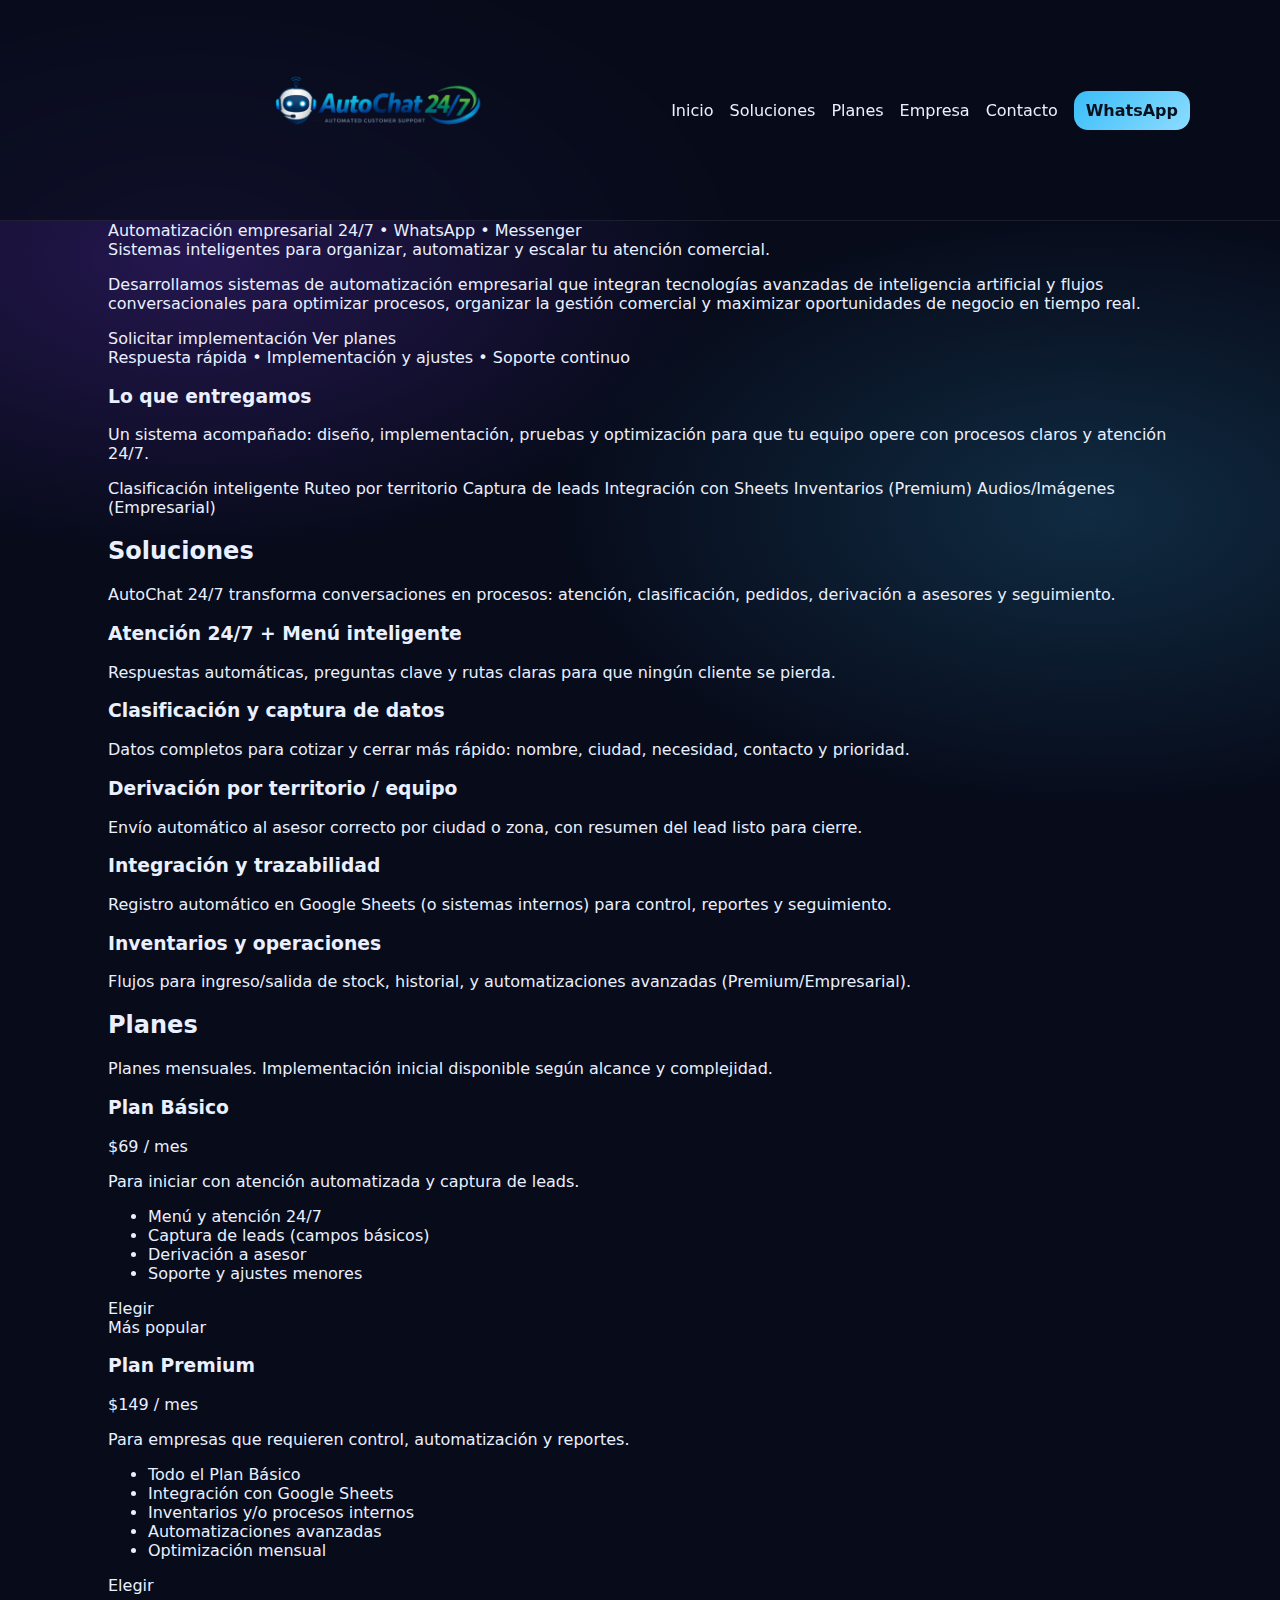
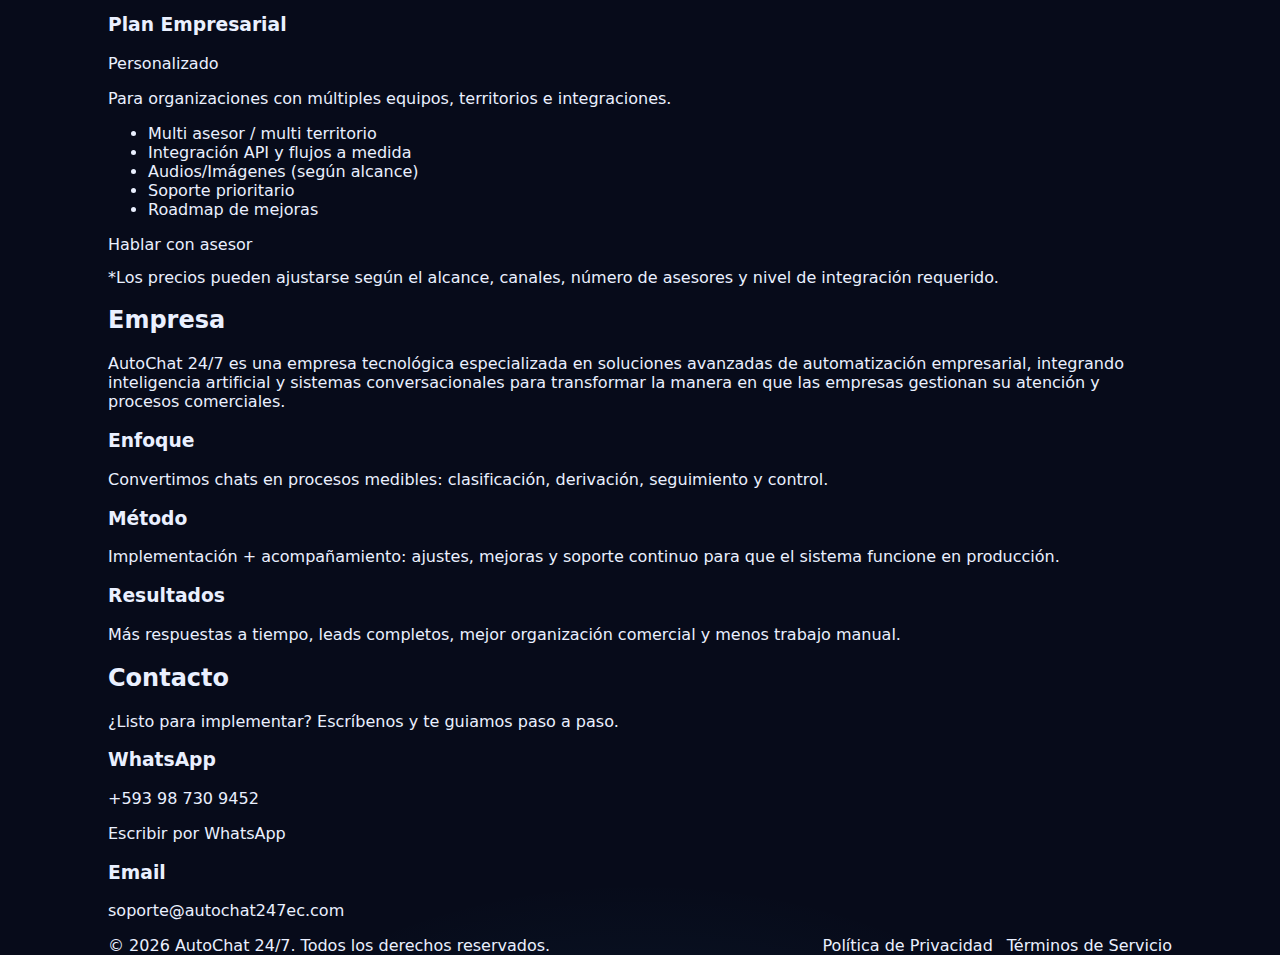
<file: index.html>
<!doctype html>
<html lang="es">
<head>
  <link rel="icon" type="image/x-icon" href="/favicon.ico">
  <meta charset="utf-8" />
  <meta name="viewport" content="width=device-width, initial-scale=1" />
  <meta name="description" content="AutoChat 24/7 desarrolla sistemas inteligentes de automatización empresarial con tecnologías avanzadas de inteligencia artificial y flujos conversacionales." />
  <link rel="stylesheet" href="assets/style.css" />
</head>

<body>
  <!-- NAV -->
  <div class="nav">
    <div class="container nav-inner">
      <a class="brand" href="index.html">
 <a class="brand" href="index.html">
  <img src="assets/logo.png" style="height:200px; width:auto;">
</a>
</a>

      <div class="menu">
        <a href="#inicio">Inicio</a>
        <a href="#soluciones">Soluciones</a>
        <a href="#planes">Planes</a>
        <a href="#empresa">Empresa</a>
        <a href="#contacto">Contacto</a>
        <a class="cta-small" href="https://wa.me/593987309452?text=Hola%20AutoChat%2024%2F7%2C%20quiero%20informaci%C3%B3n%20sobre%20implementaci%C3%B3n%20y%20planes." target="_blank" rel="noopener">WhatsApp</a>
      </div>
    </div>
  </div>

  <!-- HERO -->
  <header id="inicio" class="hero">
    <div class="container hero-grid">
      <div>
        <div class="kicker">Automatización empresarial 24/7 • WhatsApp • Messenger</div>
        <div class="h1">Sistemas inteligentes para organizar, automatizar y escalar tu atención comercial.</div>
        <p class="sub">
          Desarrollamos sistemas de automatización empresarial que integran tecnologías avanzadas de inteligencia artificial y flujos conversacionales
          para optimizar procesos, organizar la gestión comercial y maximizar oportunidades de negocio en tiempo real.
        </p>

        <div class="btnrow">
          <a class="btn btn-primary" href="https://wa.me/593987309452?text=Hola%20AutoChat%2024%2F7%2C%20quiero%20solicitar%20una%20implementaci%C3%B3n%20y%20una%20demo." target="_blank" rel="noopener">Solicitar implementación</a>
          <a class="btn" href="#planes">Ver planes</a>
        </div>
        <div class="mini">Respuesta rápida • Implementación y ajustes • Soporte continuo</div>
      </div>

      <div class="panel">
        <h3>Lo que entregamos</h3>
        <p class="small">
          Un sistema acompañado: diseño, implementación, pruebas y optimización para que tu equipo opere con procesos claros y atención 24/7.
        </p>
        <div class="badges">
          <span class="badge">Clasificación inteligente</span>
          <span class="badge">Ruteo por territorio</span>
          <span class="badge">Captura de leads</span>
          <span class="badge">Integración con Sheets</span>
          <span class="badge">Inventarios (Premium)</span>
          <span class="badge">Audios/Imágenes (Empresarial)</span>
        </div>
      </div>
    </div>
  </header>

  <!-- SOLUCIONES -->
  <section id="soluciones" class="section">
    <div class="container">
      <h2>Soluciones</h2>
      <p class="lead">
        AutoChat 24/7 transforma conversaciones en procesos: atención, clasificación, pedidos, derivación a asesores y seguimiento.
      </p>

      <div class="cards">
        <div class="card">
          <h3>Atención 24/7 + Menú inteligente</h3>
          <p>Respuestas automáticas, preguntas clave y rutas claras para que ningún cliente se pierda.</p>
        </div>
        <div class="card">
          <h3>Clasificación y captura de datos</h3>
          <p>Datos completos para cotizar y cerrar más rápido: nombre, ciudad, necesidad, contacto y prioridad.</p>
        </div>
        <div class="card">
          <h3>Derivación por territorio / equipo</h3>
          <p>Envío automático al asesor correcto por ciudad o zona, con resumen del lead listo para cierre.</p>
        </div>
      </div>

      <div class="divider"></div>

      <div class="grid2">
        <div class="card">
          <h3>Integración y trazabilidad</h3>
          <p>Registro automático en Google Sheets (o sistemas internos) para control, reportes y seguimiento.</p>
        </div>
        <div class="card">
          <h3>Inventarios y operaciones</h3>
          <p>Flujos para ingreso/salida de stock, historial, y automatizaciones avanzadas (Premium/Empresarial).</p>
        </div>
      </div>
    </div>
  </section>

  <!-- PLANES -->
  <section id="planes" class="section">
    <div class="container">
      <h2>Planes</h2>
      <p class="lead">Planes mensuales. Implementación inicial disponible según alcance y complejidad.</p>

      <div class="pricing">
        <div class="plan">
          <h3>Plan Básico</h3>
          <div class="price">$69 <span class="per">/ mes</span></div>
          <p class="small">Para iniciar con atención automatizada y captura de leads.</p>
          <ul class="ul">
            <li>Menú y atención 24/7</li>
            <li>Captura de leads (campos básicos)</li>
            <li>Derivación a asesor</li>
            <li>Soporte y ajustes menores</li>
          </ul>
          <div class="btnrow" style="margin-top:16px">
            <a class="btn btn-primary" href="https://wa.me/593987309452?text=Hola%20AutoChat%2024%2F7%2C%20quiero%20el%20Plan%20B%C3%A1sico%20y%20conocer%20la%20implementaci%C3%B3n." target="_blank" rel="noopener">Elegir</a>
          </div>
        </div>

        <div class="plan featured">
          <div class="ribbon">Más popular</div>
          <h3>Plan Premium</h3>
          <div class="price">$149 <span class="per">/ mes</span></div>
          <p class="small">Para empresas que requieren control, automatización y reportes.</p>
          <ul class="ul">
            <li>Todo el Plan Básico</li>
            <li>Integración con Google Sheets</li>
            <li>Inventarios y/o procesos internos</li>
            <li>Automatizaciones avanzadas</li>
            <li>Optimización mensual</li>
          </ul>
          <div class="btnrow" style="margin-top:16px">
            <a class="btn btn-primary" href="https://wa.me/593987309452?text=Hola%20AutoChat%2024%2F7%2C%20quiero%20el%20Plan%20Premium%20y%20agendar%20una%20demo." target="_blank" rel="noopener">Elegir</a>
          </div>
        </div>

        <div class="plan">
          <h3>Plan Empresarial</h3>
          <div class="price">Personalizado</div>
          <p class="small">Para organizaciones con múltiples equipos, territorios e integraciones.</p>
          <ul class="ul">
            <li>Multi asesor / multi territorio</li>
            <li>Integración API y flujos a medida</li>
            <li>Audios/Imágenes (según alcance)</li>
            <li>Soporte prioritario</li>
            <li>Roadmap de mejoras</li>
          </ul>
          <div class="btnrow" style="margin-top:16px">
            <a class="btn btn-primary" href="https://wa.me/593987309452?text=Hola%20AutoChat%2024%2F7%2C%20quiero%20una%20propuesta%20Empresarial%20personalizada." target="_blank" rel="noopener">Hablar con asesor</a>
          </div>
        </div>
      </div>

      <p class="small" style="margin-top:14px">
        *Los precios pueden ajustarse según el alcance, canales, número de asesores y nivel de integración requerido.
      </p>
    </div>
  </section>

  <!-- EMPRESA -->
  <section id="empresa" class="section">
    <div class="container">
      <h2>Empresa</h2>
      <p class="lead">
        AutoChat 24/7 es una empresa tecnológica especializada en soluciones avanzadas de automatización empresarial,
        integrando inteligencia artificial y sistemas conversacionales para transformar la manera en que las empresas gestionan su atención y procesos comerciales.
      </p>

      <div class="cards">
        <div class="card">
          <h3>Enfoque</h3>
          <p>Convertimos chats en procesos medibles: clasificación, derivación, seguimiento y control.</p>
        </div>
        <div class="card">
          <h3>Método</h3>
          <p>Implementación + acompañamiento: ajustes, mejoras y soporte continuo para que el sistema funcione en producción.</p>
        </div>
        <div class="card">
          <h3>Resultados</h3>
          <p>Más respuestas a tiempo, leads completos, mejor organización comercial y menos trabajo manual.</p>
        </div>
      </div>
    </div>
  </section>

  <!-- CONTACTO -->
  <section id="contacto" class="section">
    <div class="container">
      <h2>Contacto</h2>
      <p class="lead">¿Listo para implementar? Escríbenos y te guiamos paso a paso.</p>

      <div class="grid2">
        <div class="card">
          <h3>WhatsApp</h3>
          <p class="small">+593 98 730 9452</p>
          <div class="btnrow" style="margin-top:12px">
            <a class="btn btn-primary" href="https://wa.me/593987309452?text=Hola%20AutoChat%2024%2F7%2C%20quiero%20informaci%C3%B3n%20y%20una%20demo." target="_blank" rel="noopener">Escribir por WhatsApp</a>
          </div>
        </div>
       <div class="card">
  <h3>Email</h3>
  <p><a href="mailto:soporte@autochat247ec.com">soporte@autochat247ec.com</a></p>
</div>
      </div>
    </div>
  </section>

  <!-- FOOTER -->
  <footer class="footer">
    <div class="container" style="display:flex; gap:14px; flex-wrap:wrap; align-items:center; justify-content:space-between">
      <div>© 2026 AutoChat 24/7. Todos los derechos reservados.</div>
      <div style="display:flex; gap:14px; flex-wrap:wrap">
        <a href="privacy.html">Política de Privacidad</a>
        <a href="terms.html">Términos de Servicio</a>
      </div>
    </div>
  </footer>
</body>
</html>
</file>
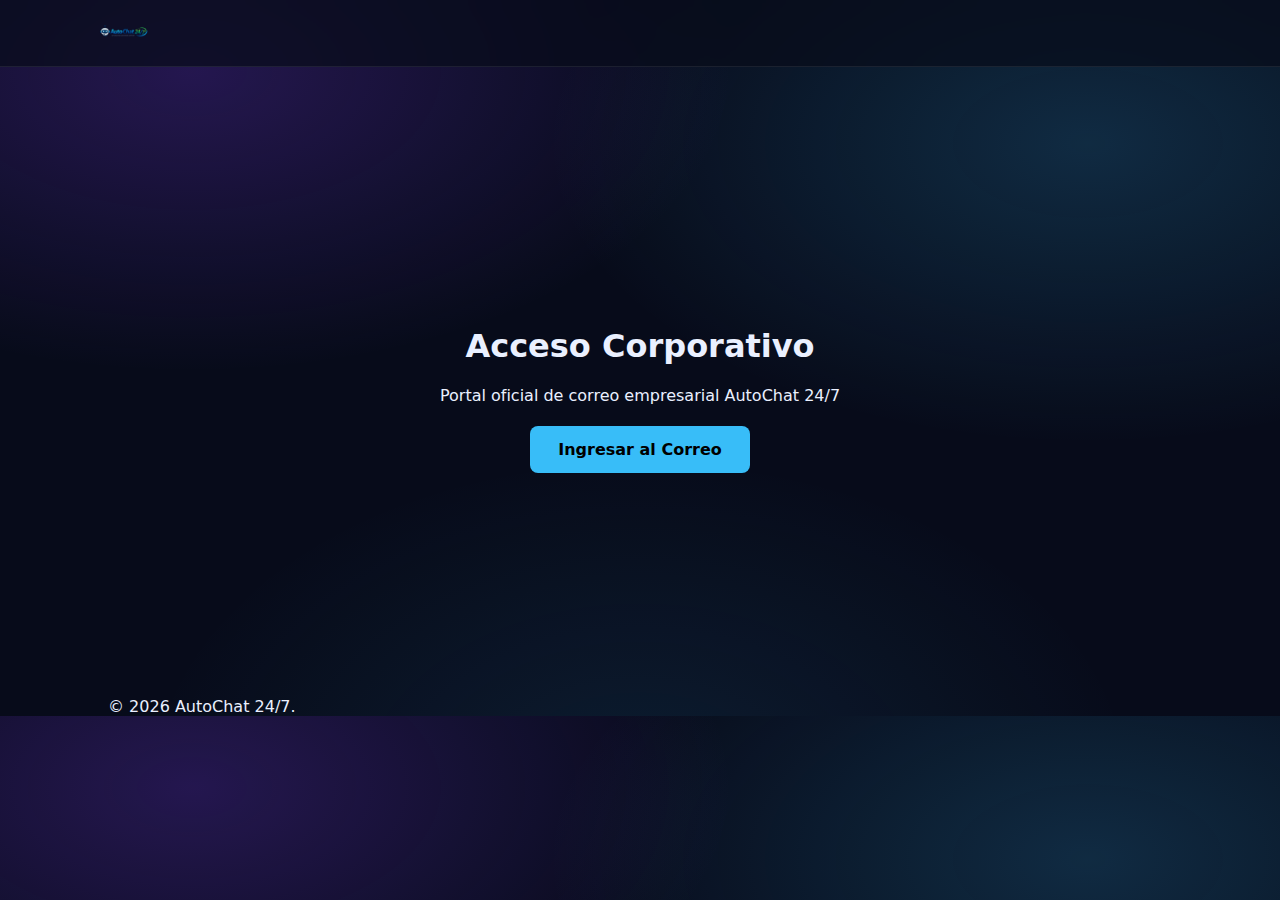
<file: login.html>
<!doctype html>
<html lang="es">
<head>
  <meta charset="utf-8" />
  <meta name="viewport" content="width=device-width, initial-scale=1" />
  <title>Acceso Corporativo | AutoChat 24/7</title>
  <link rel="stylesheet" href="assets/style.css">
</head>
<body>

  <div class="nav">
    <div class="container nav-inner">
      <a class="brand" href="index.html">
        <img src="assets/logo.png" alt="AutoChat 24/7" class="logo-img">
      </a>
    </div>
  </div>

  <main style="min-height:70vh; display:flex; align-items:center; justify-content:center; text-align:center; padding:40px;">
    <div>
      <h1>Acceso Corporativo</h1>
      <p>Portal oficial de correo empresarial AutoChat 24/7</p>
      <br>
      <a href="https://mail.autochat247ec.com" 
         style="background:#38bdf8; color:#000; padding:14px 28px; border-radius:8px; text-decoration:none; font-weight:bold;">
         Ingresar al Correo
      </a>
    </div>
  </main>

  <footer class="footer">
    <div class="container">
      © 2026 AutoChat 24/7.
    </div>
  </footer>

</body>
</html>
</file>
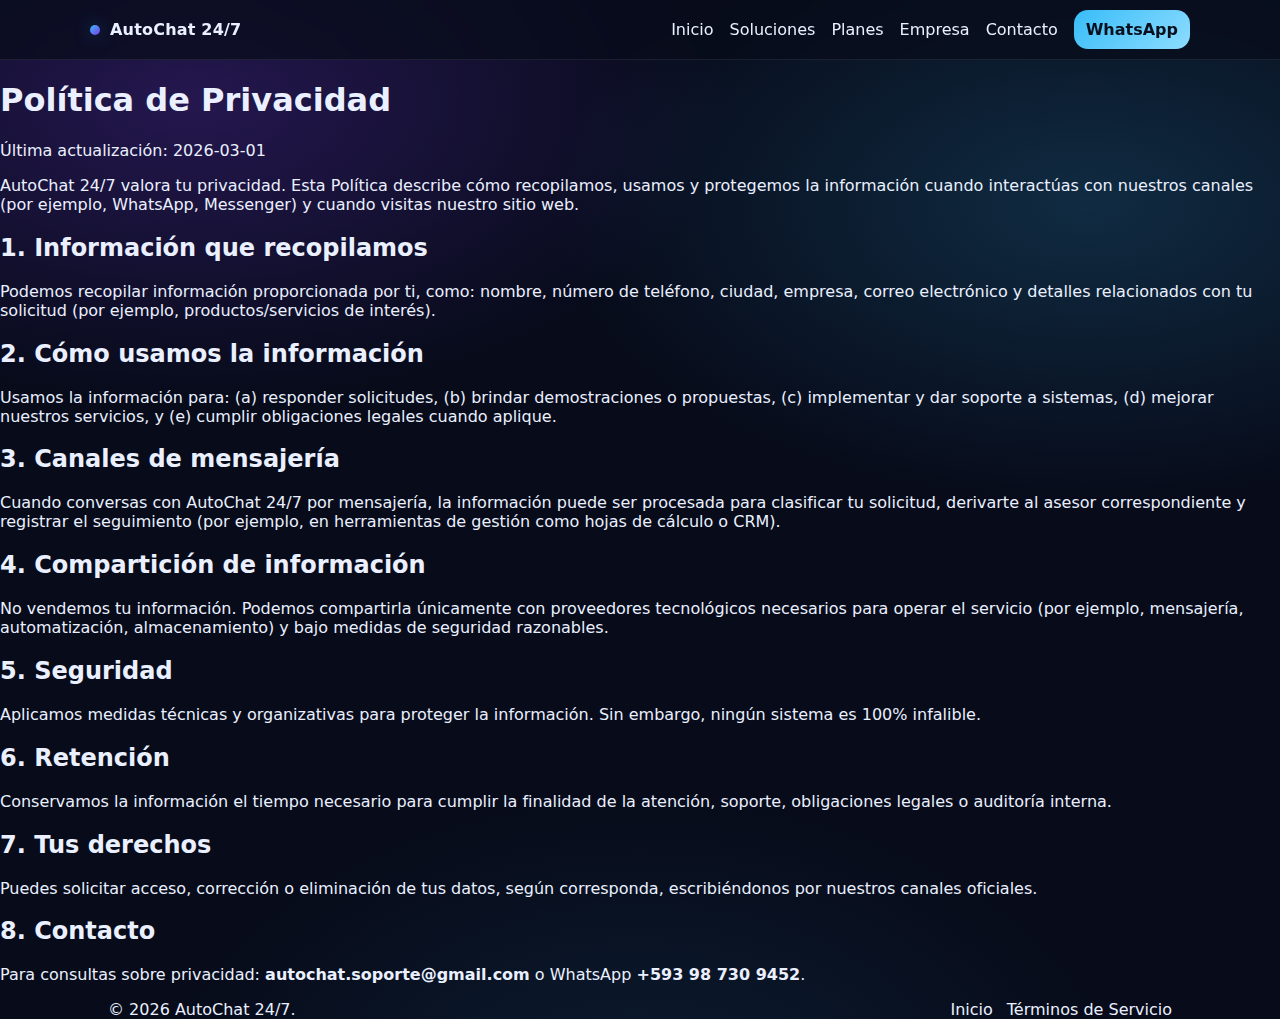
<file: política.html>
<!doctype html>
<html lang="es">
<head>
  <meta charset="utf-8" />
  <meta name="viewport" content="width=device-width, initial-scale=1" />
  <title>Política de Privacidad | AutoChat 24/7</title>
  <link rel="stylesheet" href="assets/style.css" />
</head>
<body>
  <div class="nav">
    <div class="container nav-inner">
      <a class="brand" href="index.html"><span class="dot"></span><span>AutoChat 24/7</span></a>
      <div class="menu">
        <a href="index.html#inicio">Inicio</a>
        <a href="index.html#soluciones">Soluciones</a>
        <a href="index.html#planes">Planes</a>
        <a href="index.html#empresa">Empresa</a>
        <a href="index.html#contacto">Contacto</a>
        <a class="cta-small" href="https://wa.me/593987309452?text=Hola%20AutoChat%2024%2F7" target="_blank" rel="noopener">WhatsApp</a>
      </div>
    </div>
  </div>

  <main class="legal">
    <h1>Política de Privacidad</h1>
    <p>Última actualización: 2026-03-01</p>

    <p>
      AutoChat 24/7 valora tu privacidad. Esta Política describe cómo recopilamos, usamos y protegemos la información
      cuando interactúas con nuestros canales (por ejemplo, WhatsApp, Messenger) y cuando visitas nuestro sitio web.
    </p>

    <h2>1. Información que recopilamos</h2>
    <p>
      Podemos recopilar información proporcionada por ti, como: nombre, número de teléfono, ciudad, empresa, correo electrónico
      y detalles relacionados con tu solicitud (por ejemplo, productos/servicios de interés).
    </p>

    <h2>2. Cómo usamos la información</h2>
    <p>
      Usamos la información para: (a) responder solicitudes, (b) brindar demostraciones o propuestas, (c) implementar y dar soporte a sistemas,
      (d) mejorar nuestros servicios, y (e) cumplir obligaciones legales cuando aplique.
    </p>

    <h2>3. Canales de mensajería</h2>
    <p>
      Cuando conversas con AutoChat 24/7 por mensajería, la información puede ser procesada para clasificar tu solicitud,
      derivarte al asesor correspondiente y registrar el seguimiento (por ejemplo, en herramientas de gestión como hojas de cálculo o CRM).
    </p>

    <h2>4. Compartición de información</h2>
    <p>
      No vendemos tu información. Podemos compartirla únicamente con proveedores tecnológicos necesarios para operar el servicio
      (por ejemplo, mensajería, automatización, almacenamiento) y bajo medidas de seguridad razonables.
    </p>

    <h2>5. Seguridad</h2>
    <p>
      Aplicamos medidas técnicas y organizativas para proteger la información. Sin embargo, ningún sistema es 100% infalible.
    </p>

    <h2>6. Retención</h2>
    <p>
      Conservamos la información el tiempo necesario para cumplir la finalidad de la atención, soporte, obligaciones legales o auditoría interna.
    </p>

    <h2>7. Tus derechos</h2>
    <p>
      Puedes solicitar acceso, corrección o eliminación de tus datos, según corresponda, escribiéndonos por nuestros canales oficiales.
    </p>

    <h2>8. Contacto</h2>
    <p>
      Para consultas sobre privacidad: <strong>autochat.soporte@gmail.com</strong> o WhatsApp <strong>+593 98 730 9452</strong>.
    </p>
  </main>

  <footer class="footer">
    <div class="container" style="display:flex; gap:14px; flex-wrap:wrap; align-items:center; justify-content:space-between">
      <div>© 2026 AutoChat 24/7.</div>
      <div style="display:flex; gap:14px; flex-wrap:wrap">
        <a href="index.html">Inicio</a>
        <a href="terms.html">Términos de Servicio</a>
      </div>
    </div>
  </footer>
</body>
</html>
</file>
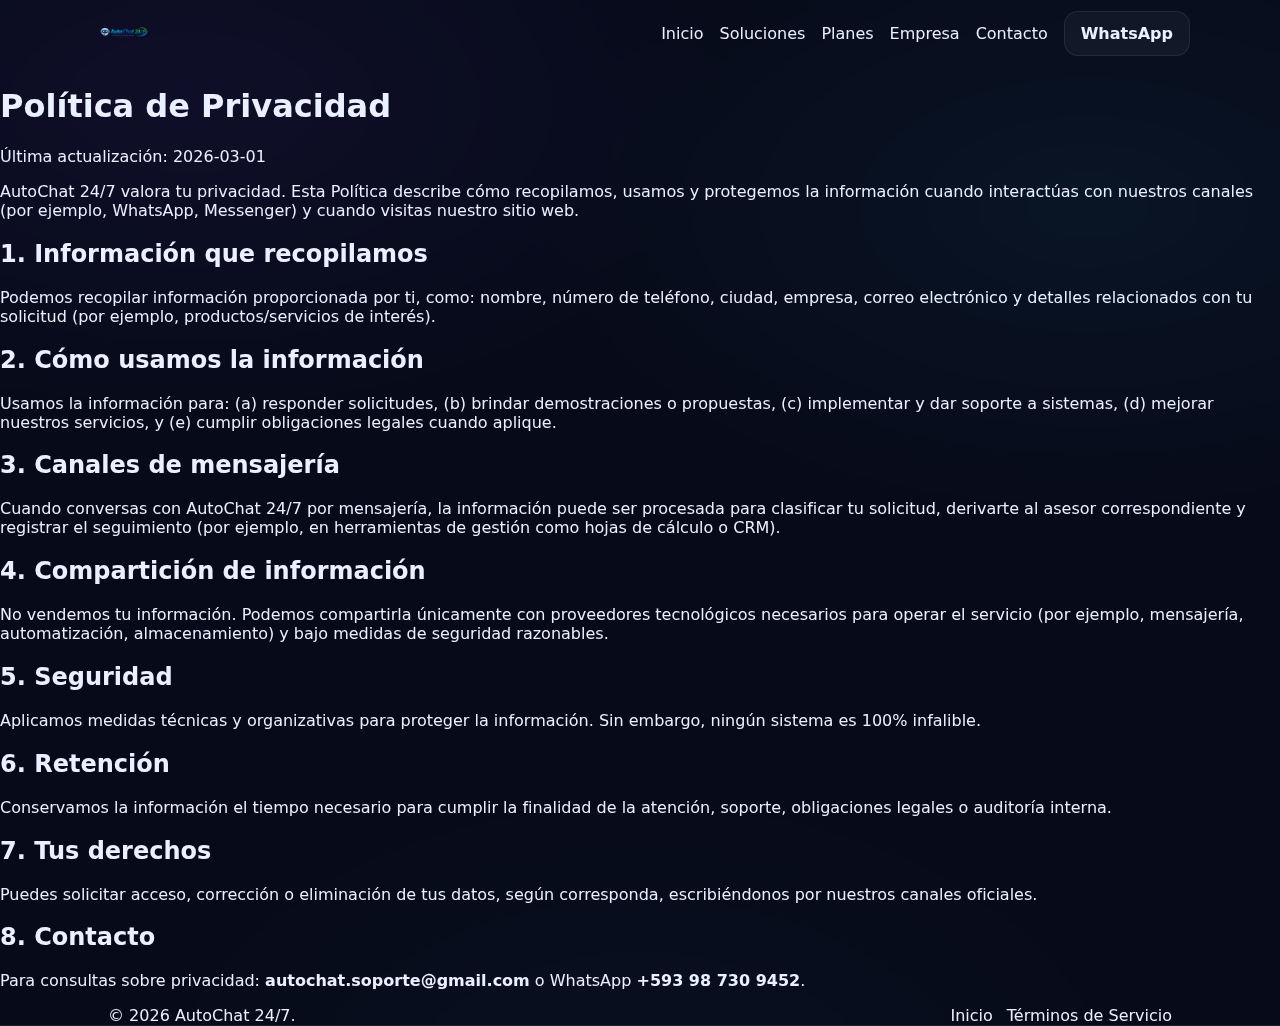
<file: privacy.html>
<!doctype html>
<html lang="es">
<head>
  <meta charset="utf-8" />
  <meta name="viewport" content="width=device-width, initial-scale=1" />
  <title>Política de Privacidad | AutoChat 24/7</title>
  <link rel="stylesheet" href="assets/style.css" />
</head>
<body>
 <div class="nav">
  <div class="container nav-inner">

    <a class="brand" href="index.html">
      <img src="assets/logo.png" alt="AutoChat 24/7" class="logo-img">
    </a>

    <div class="menu">
      <a href="index.html#inicio">Inicio</a>
      <a href="index.html#soluciones">Soluciones</a>
      <a href="index.html#planes">Planes</a>
      <a href="index.html#empresa">Empresa</a>
      <a href="index.html#contacto">Contacto</a>
      <a class="btn" href="https://wa.me/593987309452?text=Hola%20AutoChat%2024%2F7" target="_blank" rel="noopener">WhatsApp</a>
    </div>

  </div>

  <main class="legal">
    <h1>Política de Privacidad</h1>
    <p>Última actualización: 2026-03-01</p>

    <p>
      AutoChat 24/7 valora tu privacidad. Esta Política describe cómo recopilamos, usamos y protegemos la información
      cuando interactúas con nuestros canales (por ejemplo, WhatsApp, Messenger) y cuando visitas nuestro sitio web.
    </p>

    <h2>1. Información que recopilamos</h2>
    <p>
      Podemos recopilar información proporcionada por ti, como: nombre, número de teléfono, ciudad, empresa, correo electrónico
      y detalles relacionados con tu solicitud (por ejemplo, productos/servicios de interés).
    </p>

    <h2>2. Cómo usamos la información</h2>
    <p>
      Usamos la información para: (a) responder solicitudes, (b) brindar demostraciones o propuestas, (c) implementar y dar soporte a sistemas,
      (d) mejorar nuestros servicios, y (e) cumplir obligaciones legales cuando aplique.
    </p>

    <h2>3. Canales de mensajería</h2>
    <p>
      Cuando conversas con AutoChat 24/7 por mensajería, la información puede ser procesada para clasificar tu solicitud,
      derivarte al asesor correspondiente y registrar el seguimiento (por ejemplo, en herramientas de gestión como hojas de cálculo o CRM).
    </p>

    <h2>4. Compartición de información</h2>
    <p>
      No vendemos tu información. Podemos compartirla únicamente con proveedores tecnológicos necesarios para operar el servicio
      (por ejemplo, mensajería, automatización, almacenamiento) y bajo medidas de seguridad razonables.
    </p>

    <h2>5. Seguridad</h2>
    <p>
      Aplicamos medidas técnicas y organizativas para proteger la información. Sin embargo, ningún sistema es 100% infalible.
    </p>

    <h2>6. Retención</h2>
    <p>
      Conservamos la información el tiempo necesario para cumplir la finalidad de la atención, soporte, obligaciones legales o auditoría interna.
    </p>

    <h2>7. Tus derechos</h2>
    <p>
      Puedes solicitar acceso, corrección o eliminación de tus datos, según corresponda, escribiéndonos por nuestros canales oficiales.
    </p>

    <h2>8. Contacto</h2>
    <p>
      Para consultas sobre privacidad: <strong>autochat.soporte@gmail.com</strong> o WhatsApp <strong>+593 98 730 9452</strong>.
    </p>
  </main>

  <footer class="footer">
    <div class="container" style="display:flex; gap:14px; flex-wrap:wrap; align-items:center; justify-content:space-between">
      <div>© 2026 AutoChat 24/7.</div>
      <div style="display:flex; gap:14px; flex-wrap:wrap">
        <a href="index.html">Inicio</a>
        <a href="terms.html">Términos de Servicio</a>
      </div>
    </div>
  </footer>
</body>
</html>
</file>
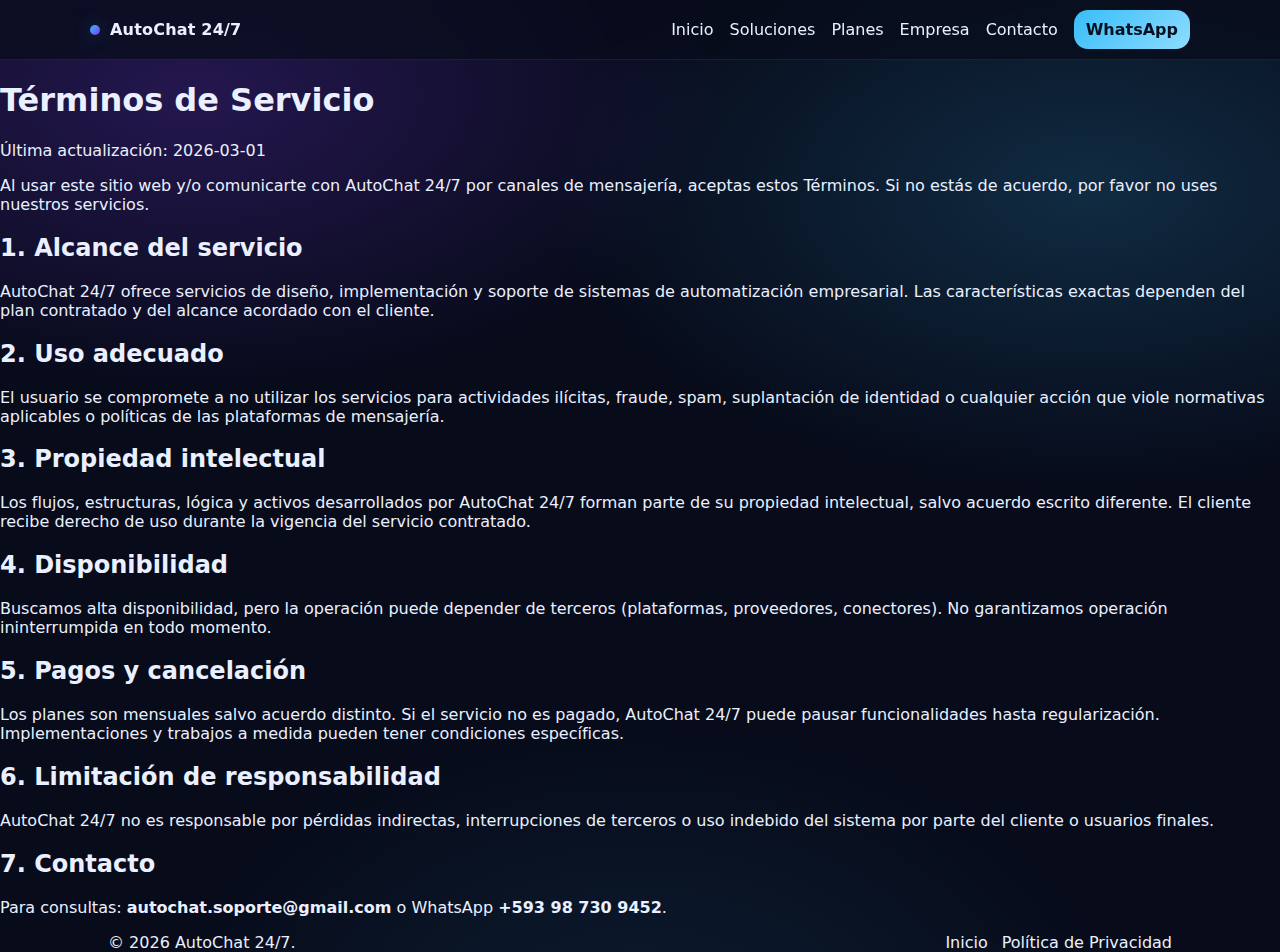
<file: terminos.html>
<!doctype html>
<html lang="es">
<head>
  <meta charset="utf-8" />
  <meta name="viewport" content="width=device-width, initial-scale=1" />
  <title>Términos de Servicio | AutoChat 24/7</title>
  <link rel="stylesheet" href="assets/style.css" />
</head>
<body>
  <div class="nav">
    <div class="container nav-inner">
      <a class="brand" href="index.html"><span class="dot"></span><span>AutoChat 24/7</span></a>
      <div class="menu">
        <a href="index.html#inicio">Inicio</a>
        <a href="index.html#soluciones">Soluciones</a>
        <a href="index.html#planes">Planes</a>
        <a href="index.html#empresa">Empresa</a>
        <a href="index.html#contacto">Contacto</a>
        <a class="cta-small" href="https://wa.me/593987309452?text=Hola%20AutoChat%2024%2F7" target="_blank" rel="noopener">WhatsApp</a>
      </div>
    </div>
  </div>

  <main class="legal">
    <h1>Términos de Servicio</h1>
    <p>Última actualización: 2026-03-01</p>

    <p>
      Al usar este sitio web y/o comunicarte con AutoChat 24/7 por canales de mensajería, aceptas estos Términos.
      Si no estás de acuerdo, por favor no uses nuestros servicios.
    </p>

    <h2>1. Alcance del servicio</h2>
    <p>
      AutoChat 24/7 ofrece servicios de diseño, implementación y soporte de sistemas de automatización empresarial.
      Las características exactas dependen del plan contratado y del alcance acordado con el cliente.
    </p>

    <h2>2. Uso adecuado</h2>
    <p>
      El usuario se compromete a no utilizar los servicios para actividades ilícitas, fraude, spam, suplantación de identidad
      o cualquier acción que viole normativas aplicables o políticas de las plataformas de mensajería.
    </p>

    <h2>3. Propiedad intelectual</h2>
    <p>
      Los flujos, estructuras, lógica y activos desarrollados por AutoChat 24/7 forman parte de su propiedad intelectual,
      salvo acuerdo escrito diferente. El cliente recibe derecho de uso durante la vigencia del servicio contratado.
    </p>

    <h2>4. Disponibilidad</h2>
    <p>
      Buscamos alta disponibilidad, pero la operación puede depender de terceros (plataformas, proveedores, conectores).
      No garantizamos operación ininterrumpida en todo momento.
    </p>

    <h2>5. Pagos y cancelación</h2>
    <p>
      Los planes son mensuales salvo acuerdo distinto. Si el servicio no es pagado, AutoChat 24/7 puede pausar
      funcionalidades hasta regularización. Implementaciones y trabajos a medida pueden tener condiciones específicas.
    </p>

    <h2>6. Limitación de responsabilidad</h2>
    <p>
      AutoChat 24/7 no es responsable por pérdidas indirectas, interrupciones de terceros o uso indebido del sistema
      por parte del cliente o usuarios finales.
    </p>

    <h2>7. Contacto</h2>
    <p>
      Para consultas: <strong>autochat.soporte@gmail.com</strong> o WhatsApp <strong>+593 98 730 9452</strong>.
    </p>
  </main>

  <footer class="footer">
    <div class="container" style="display:flex; gap:14px; flex-wrap:wrap; align-items:center; justify-content:space-between">
      <div>© 2026 AutoChat 24/7.</div>
      <div style="display:flex; gap:14px; flex-wrap:wrap">
        <a href="index.html">Inicio</a>
        <a href="privacy.html">Política de Privacidad</a>
      </div>
    </div>
  </footer>
</body>
</html>
</file>
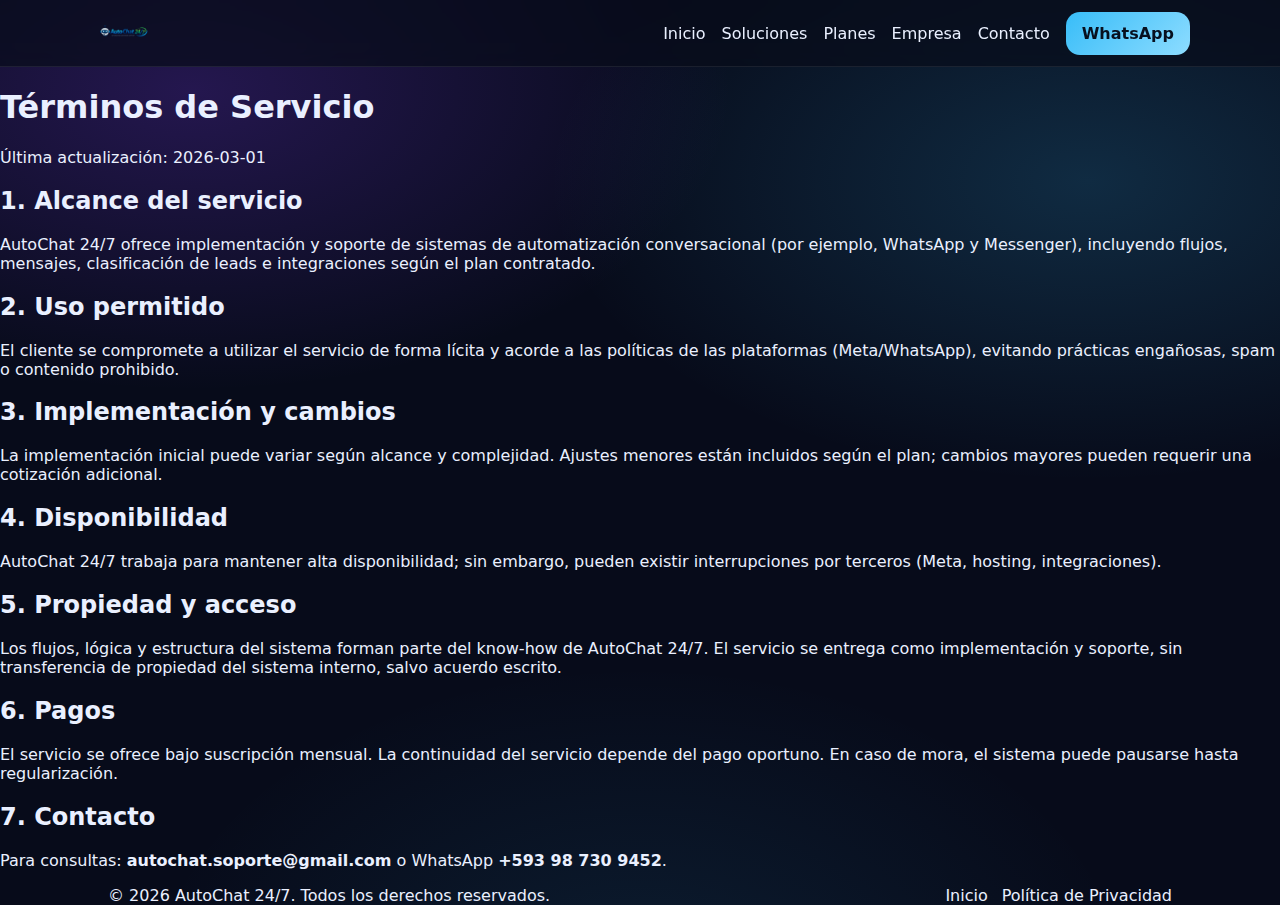
<file: terms.html>
<!doctype html>
<html lang="es">
<head>
  <meta charset="utf-8" />
  <meta name="viewport" content="width=device-width, initial-scale=1" />
  <title>Términos de Servicio | AutoChat 24/7</title>
  <meta name="description" content="Términos de Servicio de AutoChat 24/7. Condiciones de uso, alcance del servicio y responsabilidades." />
  <link rel="stylesheet" href="assets/style.css" />
  <link rel="icon" type="image/x-icon" href="/favicon.ico">
</head>
<body>

  <!-- NAV -->
  <div class="nav">
    <div class="container nav-inner">
      <a class="brand" href="index.html" aria-label="Ir al inicio">
        <img src="assets/logo.png" alt="AutoChat 24/7" class="logo-img">
      </a>
      <div class="menu">
        <a href="index.html#inicio">Inicio</a>
        <a href="index.html#soluciones">Soluciones</a>
        <a href="index.html#planes">Planes</a>
        <a href="index.html#empresa">Empresa</a>
        <a href="index.html#contacto">Contacto</a>
        <a class="btn btn-primary" href="https://wa.me/593987309452?text=Hola%20AutoChat%2024%2F7" target="_blank" rel="noopener">WhatsApp</a>
      </div>
    </div>
  </div>

  <main class="legal">
    <h1>Términos de Servicio</h1>
    <p>Última actualización: 2026-03-01</p>

    <h2>1. Alcance del servicio</h2>
    <p>
      AutoChat 24/7 ofrece implementación y soporte de sistemas de automatización conversacional (por ejemplo, WhatsApp y Messenger),
      incluyendo flujos, mensajes, clasificación de leads e integraciones según el plan contratado.
    </p>

    <h2>2. Uso permitido</h2>
    <p>
      El cliente se compromete a utilizar el servicio de forma lícita y acorde a las políticas de las plataformas (Meta/WhatsApp),
      evitando prácticas engañosas, spam o contenido prohibido.
    </p>

    <h2>3. Implementación y cambios</h2>
    <p>
      La implementación inicial puede variar según alcance y complejidad. Ajustes menores están incluidos según el plan; cambios mayores
      pueden requerir una cotización adicional.
    </p>

    <h2>4. Disponibilidad</h2>
    <p>
      AutoChat 24/7 trabaja para mantener alta disponibilidad; sin embargo, pueden existir interrupciones por terceros (Meta, hosting, integraciones).
    </p>

    <h2>5. Propiedad y acceso</h2>
    <p>
      Los flujos, lógica y estructura del sistema forman parte del know-how de AutoChat 24/7. El servicio se entrega como implementación y soporte,
      sin transferencia de propiedad del sistema interno, salvo acuerdo escrito.
    </p>

    <h2>6. Pagos</h2>
    <p>
      El servicio se ofrece bajo suscripción mensual. La continuidad del servicio depende del pago oportuno. En caso de mora, el sistema puede pausarse
      hasta regularización.
    </p>

    <h2>7. Contacto</h2>
    <p>
      Para consultas: <strong>autochat.soporte@gmail.com</strong> o WhatsApp <strong>+593 98 730 9452</strong>.
    </p>
  </main>

  <footer class="footer">
    <div class="container" style="display:flex; gap:14px; flex-wrap:wrap; align-items:center; justify-content:space-between">
      <div>© 2026 AutoChat 24/7. Todos los derechos reservados.</div>
      <div style="display:flex; gap:14px; flex-wrap:wrap">
        <a href="index.html">Inicio</a>
        <a href="privacy.html">Política de Privacidad</a>
      </div>
    </div>
  </footer>

</body>
</html>
</file>
<file: assets/style.css>
:root{
  --bg:#070b1a;
  --card:#0c1330;
  --muted:#9fb0d0;
  --text:#eaf0ff;
  --brand:#38bdf8;
  --brand2:#7c3aed;
  --line:rgba(255,255,255,.08);
  --shadow: 0 18px 60px rgba(0,0,0,.35);
  --radius:18px;
  --max:1100px;
}

*{box-sizing:border-box}
html{scroll-behavior:smooth}
body{
  margin:0;
  font-family: system-ui, -apple-system, Segoe UI, Roboto, Arial, sans-serif;
  background:
    radial-gradient(900px 500px at 15% 10%, rgba(124,58,237,.25), transparent 60%),
    radial-gradient(900px 500px at 85% 20%, rgba(56,189,248,.18), transparent 60%),
    radial-gradient(900px 600px at 50% 110%, rgba(56,189,248,.10), transparent 55%),
    var(--bg);
  color:var(--text);
}

a{color:inherit; text-decoration:none}
.container{max-width:var(--max); margin:0 auto; padding:0 18px}

.nav{
  position:sticky; top:0; z-index:20;
  backdrop-filter: blur(10px);
  background: rgba(7,11,26,.70);
  border-bottom:1px solid var(--line);
}
.nav-inner{
  display:flex;
  align-items:center;
  justify-content:space-between;
  padding:10px 0;
  gap:16px;
}
.brand{
  display:flex; gap:10px; align-items:center;
  font-weight:800; letter-spacing:.2px;
}
.logo-img{
  height:46px;   /* ideal: 44–48 */
  width:auto;
  display:block;
}
.dot{
  width:10px;height:10px;border-radius:999px;
  background: linear-gradient(135deg, var(--brand), var(--brand2));
  box-shadow: 0 0 18px rgba(56,189,248,.35);
}
.menu{
  display:flex;
  gap:16px;
  align-items:center;
  flex-wrap:nowrap;   /* <- clave */
  white-space:nowrap; /* <- clave */
.menu a{
  color: var(--muted);
  font-weight:600;
  padding:8px 10px;
  border-radius:12px;
}
.menu a:hover{color:var(--text); background:rgba(255,255,255,.06)}
.cta-small{
  padding:10px 12px !important;
  color:#07101f !important;
  background: linear-gradient(135deg, var(--brand), #8ddcff);
  border-radius:14px;
  font-weight:800 !important;
}

.hero{padding:70px 0 40px}
.hero-grid{
  display:grid;
  grid-template-columns: 1.2fr .8fr;
  gap:28px;
  align-items:center;
}
@media (max-width: 880px){
  .hero-grid{grid-template-columns:1fr}
}
.kicker{
  display:inline-flex;
  align-items:center; gap:10px;
  padding:8px 12px;
  border:1px solid var(--line);
  border-radius:999px;
  background:rgba(255,255,255,.03);
  color:var(--muted);
  font-weight:700;
}
.h1{
  font-size: clamp(34px, 4vw, 54px);
  line-height:1.05;
  margin:14px 0 12px;
  letter-spacing:-.5px;
}
.sub{
  color:var(--muted);
  font-size: 16px;
  line-height:1.7;
  max-width: 58ch;
}
.btnrow{display:flex; gap:12px; margin-top:20px; flex-wrap:wrap}
.btn{
  display:inline-flex; align-items:center; justify-content:center;
  padding:12px 16px;
  border-radius:14px;
  font-weight:900;
  border:1px solid var(--line);
  background:rgba(255,255,255,.04);
}
.btn:hover{background:rgba(255,255,255,.08)}
.btn-primary{
  border:none;
  color:#07101f;
  background: linear-gradient(135deg, var(--brand), #8ddcff);
}
.btn-primary:hover{filter:brightness(1.05)}
.mini{
  font-size:13px; color:var(--muted); margin-top:10px
}

.panel{
  background: linear-gradient(180deg, rgba(12,19,48,.85), rgba(12,19,48,.55));
  border:1px solid var(--line);
  border-radius: var(--radius);
  box-shadow: var(--shadow);
  padding:18px;
}
.panel h3{margin:0 0 10px}
.badges{display:flex; gap:10px; flex-wrap:wrap; margin-top:10px}
.badge{
  padding:8px 10px;
  border-radius:999px;
  border:1px solid var(--line);
  background:rgba(255,255,255,.03);
  color:var(--muted);
  font-weight:700;
  font-size:13px;
}

.section{padding:38px 0}
.section h2{
  margin:0 0 12px;
  font-size: 28px;
  letter-spacing:-.3px;
}
.section p.lead{color:var(--muted); margin:0 0 18px; line-height:1.7}

.cards{
  display:grid;
  grid-template-columns: repeat(3, 1fr);
  gap:14px;
}
@media (max-width: 900px){
  .cards{grid-template-columns:1fr}
}
.card{
  background: rgba(255,255,255,.03);
  border:1px solid var(--line);
  border-radius: var(--radius);
  padding:18px;
}
.card h3{margin:0 0 8px}
.card p{margin:0; color:var(--muted); line-height:1.7}

.pricing{
  display:grid;
  grid-template-columns: repeat(3, 1fr);
  gap:14px;
}
@media (max-width: 900px){
  .pricing{grid-template-columns:1fr}
}
.plan{
  background: rgba(255,255,255,.03);
  border:1px solid var(--line);
  border-radius: var(--radius);
  padding:18px;
  position:relative;
}
.plan.featured{
  background: linear-gradient(180deg, rgba(124,58,237,.18), rgba(255,255,255,.03));
  border:1px solid rgba(124,58,237,.35);
}
.ribbon{
  position:absolute; top:12px; right:12px;
  font-size:12px; font-weight:900;
  padding:6px 10px; border-radius:999px;
  color:#07101f;
  background: linear-gradient(135deg, var(--brand), #8ddcff);
}
.price{
  font-size:32px; font-weight:950; letter-spacing:-.5px; margin:8px 0;
}
.per{font-size:14px; color:var(--muted); font-weight:700}
.ul{margin:14px 0 0; padding:0; list-style:none}
.ul li{
  margin:10px 0;
  color:var(--muted);
  line-height:1.5;
  padding-left:18px;
  position:relative;
}
.ul li:before{
  content:"✓";
  position:absolute; left:0; top:0;
  color: var(--brand);
  font-weight:900;
}
.divider{border-top:1px solid var(--line); margin:26px 0}

.grid2{
  display:grid;
  grid-template-columns: 1fr 1fr;
  gap:14px;
}
@media (max-width: 900px){
  .grid2{grid-template-columns:1fr}
}
.small{
  font-size:13px; color:var(--muted); line-height:1.7
}
.footer{
  padding:26px 0;
  border-top:1px solid var(--line);
  color:var(--muted);
}
.footer a{color:var(--muted); font-weight:700}
.footer a:hover{color:var(--text)}
.legal{
  max-width: var(--max);
  margin:0 auto;
  padding:46px 18px;
}
.legal h1{margin:0 0 8px}
.legal p{color:var(--muted); line-height:1.8}
.legal h2{margin:26px 0 10px}
    }
  .logo-img{
  height:46px;
  width:auto;
  display:block;
}
</file>
